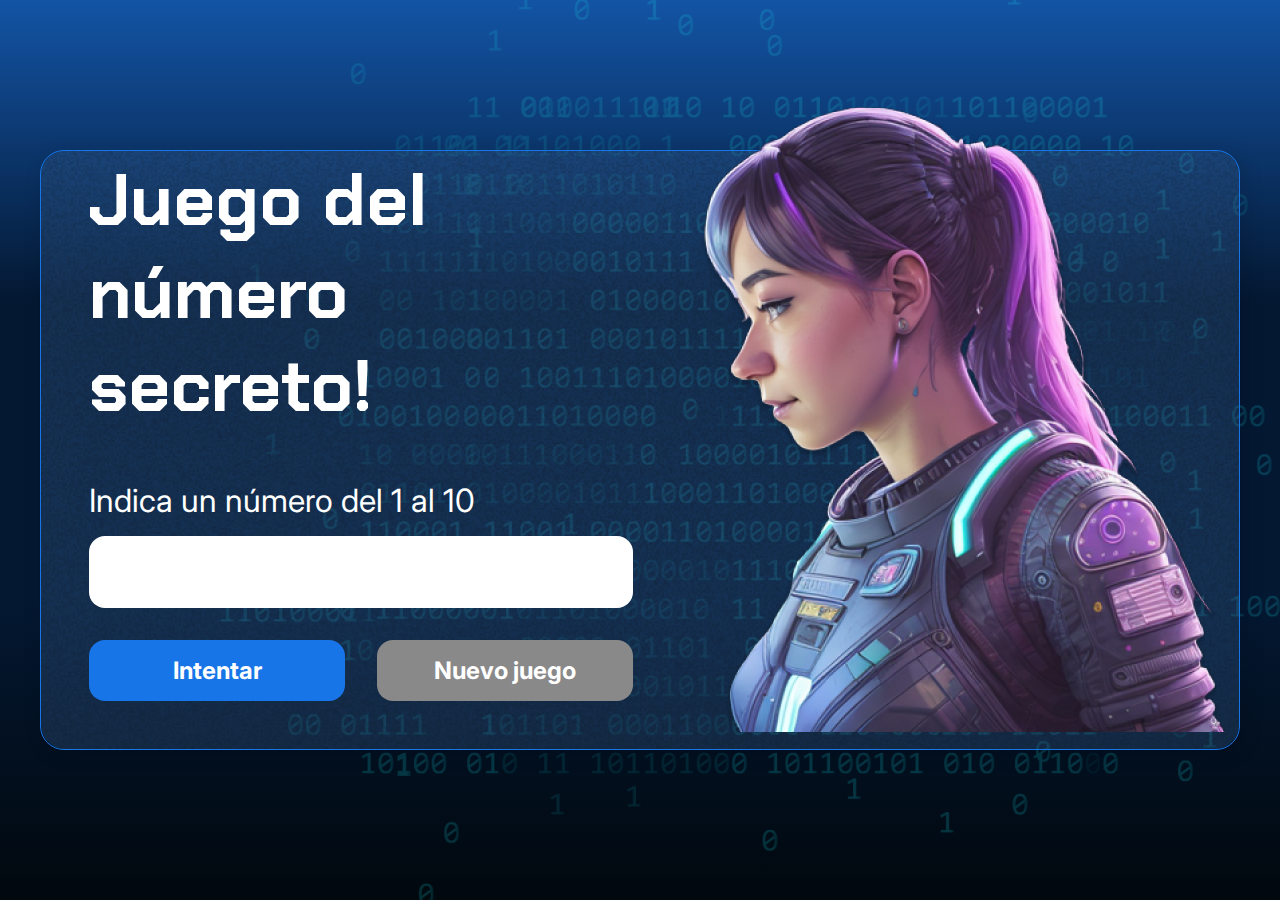
<file: index.html>
<!DOCTYPE html>
<html lang="pt-br">

<head>
    <meta charset="UTF-8">
    <meta name="viewport" content="width=device-width, initial-scale=1.0">
    <link rel="preconnect" href="https://fonts.googleapis.com">
    <link rel="preconnect" href="https://fonts.gstatic.com" crossorigin>
    <link href="https://fonts.googleapis.com/css2?family=Chakra+Petch:wght@700&family=Inter:wght@400;700&display=swap"
        rel="stylesheet">
    <link rel="stylesheet" href="style.css">
    <title>JS Game</title>
</head>

<body>

    <div class="container">
        <div class="container__contenido">
            <div class="container__informaciones">
                <div class="container__texto">
                    <h1></h1>
                    <p class="texto__parrafo"></p>
                </div>
                <input type="number" id="valorUsuario" min="1" max="10" class="container__input">
                <div class="chute container__botones">
                    <button onclick="verificarIntento();" class="container__boton">Intentar</button>
                    <button onclick="reiniciarJuego();" class="container__boton" id="reiniciar" disabled>Nuevo juego</button>
                </div>
            </div>
            <img src="./img/ia.png" alt="Una persona mirando a la izquierda" class="container__imagen-persona" />
        </div>
    </div>




    <script src="app.js" defer></script>
</body>

</html>
</file>
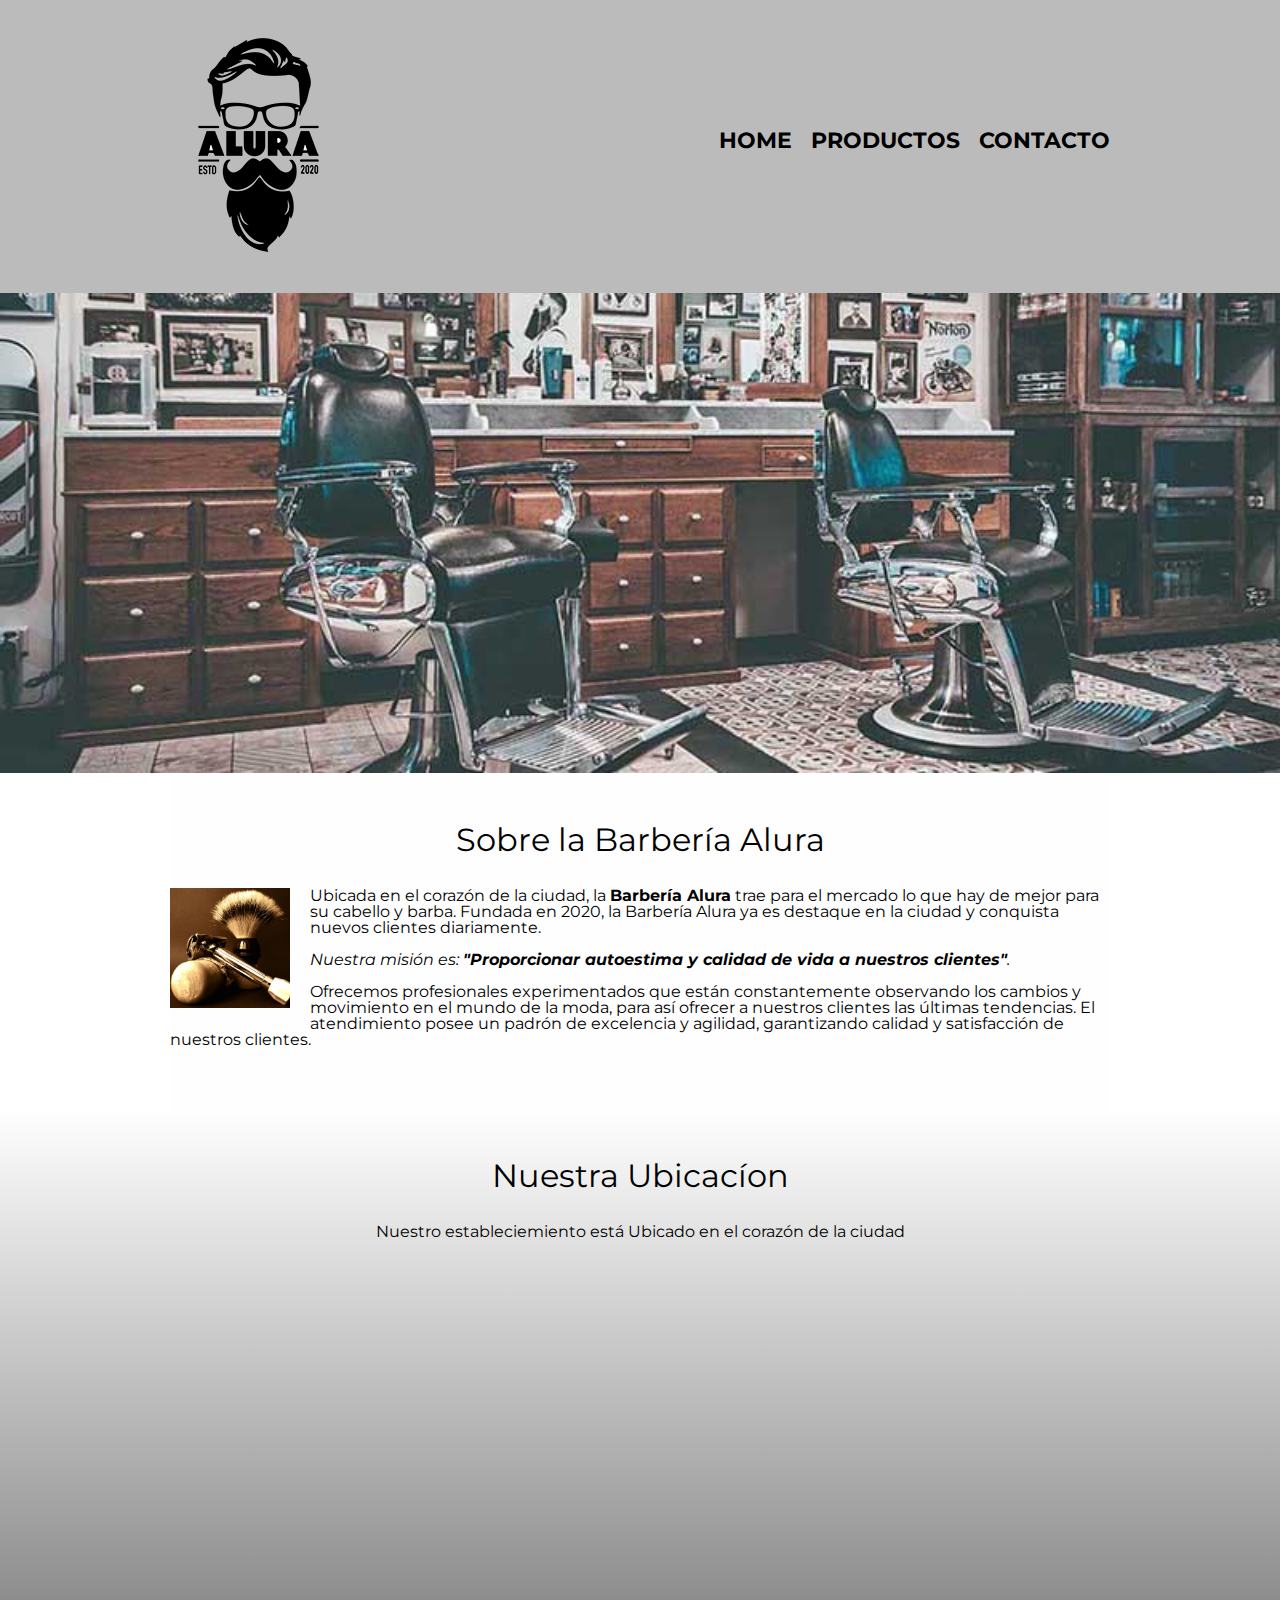
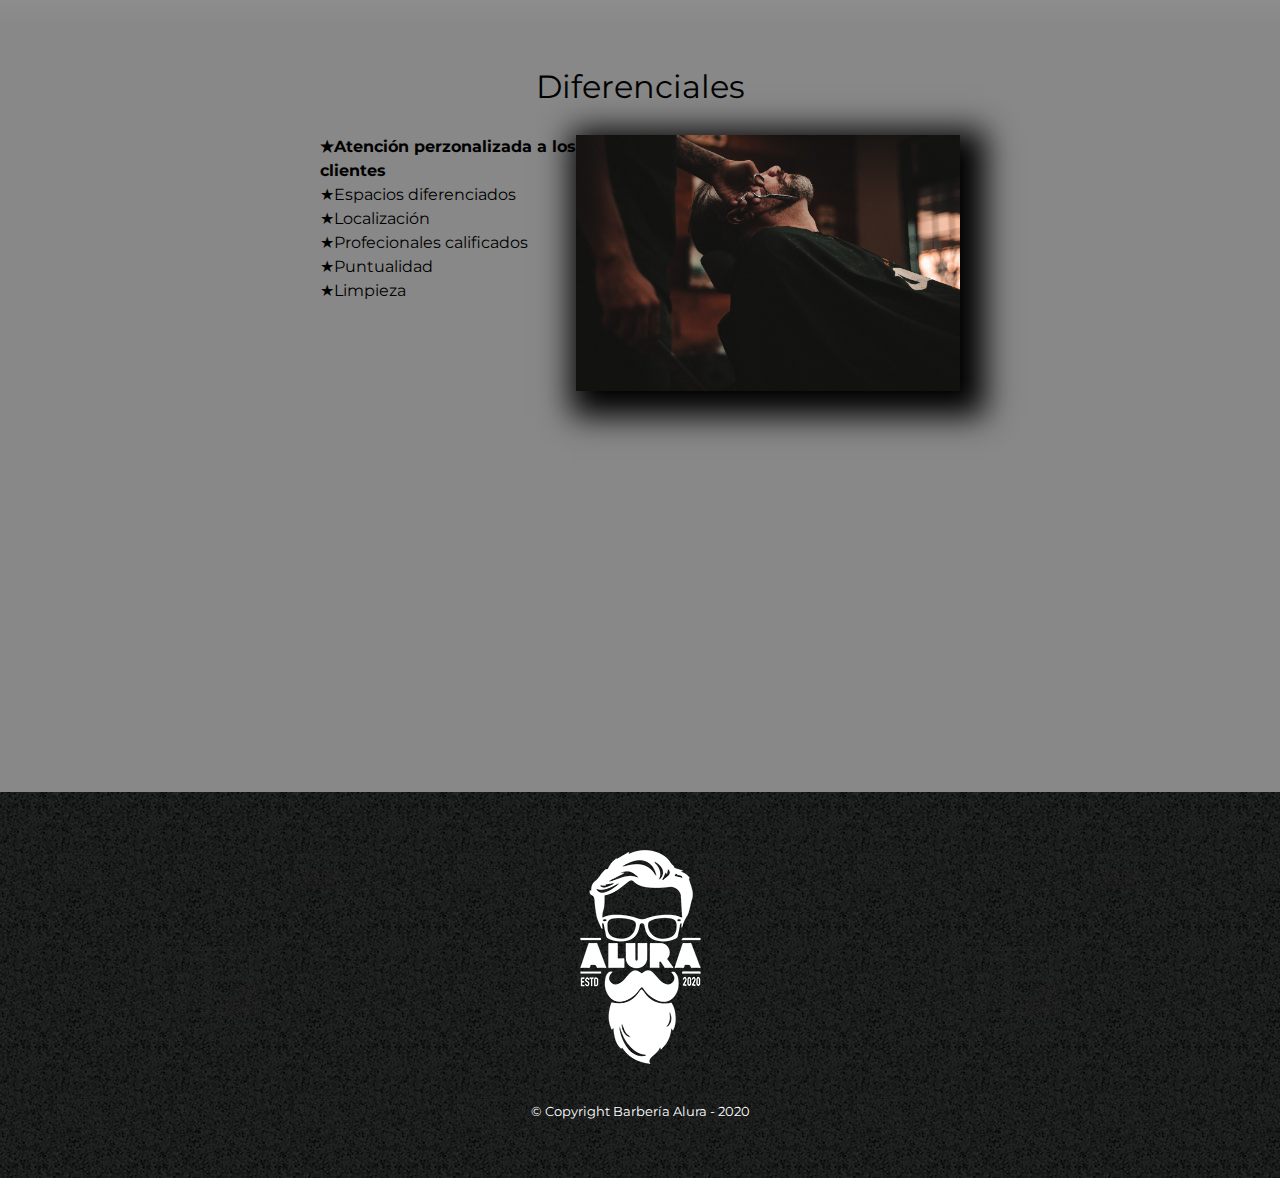
<file: 1742-HTML5 e CSS3 parte1-aula0/index.html>
<!DOCTYPE html>

<html lang="es">

    <head>

       <meta charset="UTF-8">
       <meta name="viewport" content="width=device-width">
       <title>Barbería Alura</title>
       <link rel="stylesheet" href="reset.css/reset.css">
       <link rel="stylesheet" href="style.css">
       <link href="https://fonts.googleapis.com/css?family=Montserrat:wght@300&display=swap" rel="stylesheet">
    </head>

    <body>

        <header>
            <div class="caja">
                <h1><img src="imagenes/imagenes/logo.png"</h1>
                <nav>
                   <ul>
                       <li><a href="index.html">Home</a></li>
                       <li><a href="productos.html">Productos</a></li>
                       <li><a href="contacto.html">Contacto</a></li>
                  </ul>
                </nav>
            </div>
        </header>

        <img class="banner" src="banner/banner/banner.jpg">

        <main>

            <section class="principal">

                <h2 class="titulo-principal">Sobre la Barbería Alura</h2>

                <img class="utensilios" src="imagenes/imagenes/utensilios[1].jpg" alt="utensilios de un barbero.">
    
                <p>Ubicada en el corazón de la ciudad, la <strong>Barbería Alura</strong> trae para el mercado lo que hay de mejor para su cabello y barba. Fundada en 2020, la Barbería Alura ya es destaque en la ciudad y conquista nuevos clientes diariamente.</p>
    
                <p id="misión"><em>Nuestra misión es: <strong>"Proporcionar autoestima y calidad de vida a nuestros clientes"</strong>.</em></p>
    
                <p>Ofrecemos profesionales experimentados que están constantemente observando los cambios y movimiento en el mundo de la moda, para así ofrecer a nuestros clientes las últimas tendencias. El atendimiento posee un padrón de excelencia y agilidad, garantizando calidad y satisfacción de nuestros clientes.</p>
    
            </section>

            <section class="mapa">
                <h3 class="titulo-principal">Nuestra Ubicacíon</h3>
                <p>Nuestro estableciemiento está Ubicado en el corazón de la ciudad</p>

                <div class="mapa-contenido">
                    <iframe src="https://www.google.com/maps/embed?pb=!1m18!1m12!1m3!1d3656.4079777269285!2d-46.63721302542083!3d-23.589697062632403!2m3!1f0!2f0!3f0!3m2!1i1024!2i768!4f13.1!3m3!1m2!1s0x94ce5bd9bb943bf5%3A0x6f642995c970f0fe!2scaelum%20alura!5e0!3m2!1ses-419!2sco!4v1708977259904!5m2!1ses-419!2sco" width="100%" height="300" style="border:0;" allowfullscreen="" loading="lazy" referrerpolicy="no-referrer-when-downgrade"></iframe>

                </div>
                

            </section>
    
            <section class="diferenciales">
    
                <h3 class="titulo-principal">Diferenciales</h3>

                <div class="contenido-diferenciales">
                    <ul class="lista-diferenciales">
                        <li class="items">Atención perzonalizada a los clientes</li>
                        <li class="items">Espacios diferenciados</li>
                        <li class="items">Localización</li>
                        <li class="items">Profecionales calificados</li>
                        <li class="items">Puntualidad</li>
                        <li class="items">Limpieza</li>
                    </ul><img src="diferenciales/diferenciales/diferenciales.jpg" class="imagen-diferenciales">   
        
                </div>

                <div class="video">
                    <iframe width="100%" height="315" src="https://www.youtube.com/embed/wcVVXUV0YUY?si=yTxY4QmFq9bishKh" title="YouTube video player" frameborder="0" allow="accelerometer; autoplay; clipboard-write; encrypted-media; gyroscope; picture-in-picture; web-share" allowfullscreen></iframe>
                </div>
    
    
                
            </section>

            
            


        </main>

        

        <footer>
            <img src="imagenes/imagenes/logo-blanco.png">
            <p class="copyright">&copy Copyright Barbería Alura - 2020</p>
        </footer>


    </body> 
</html>
</file>
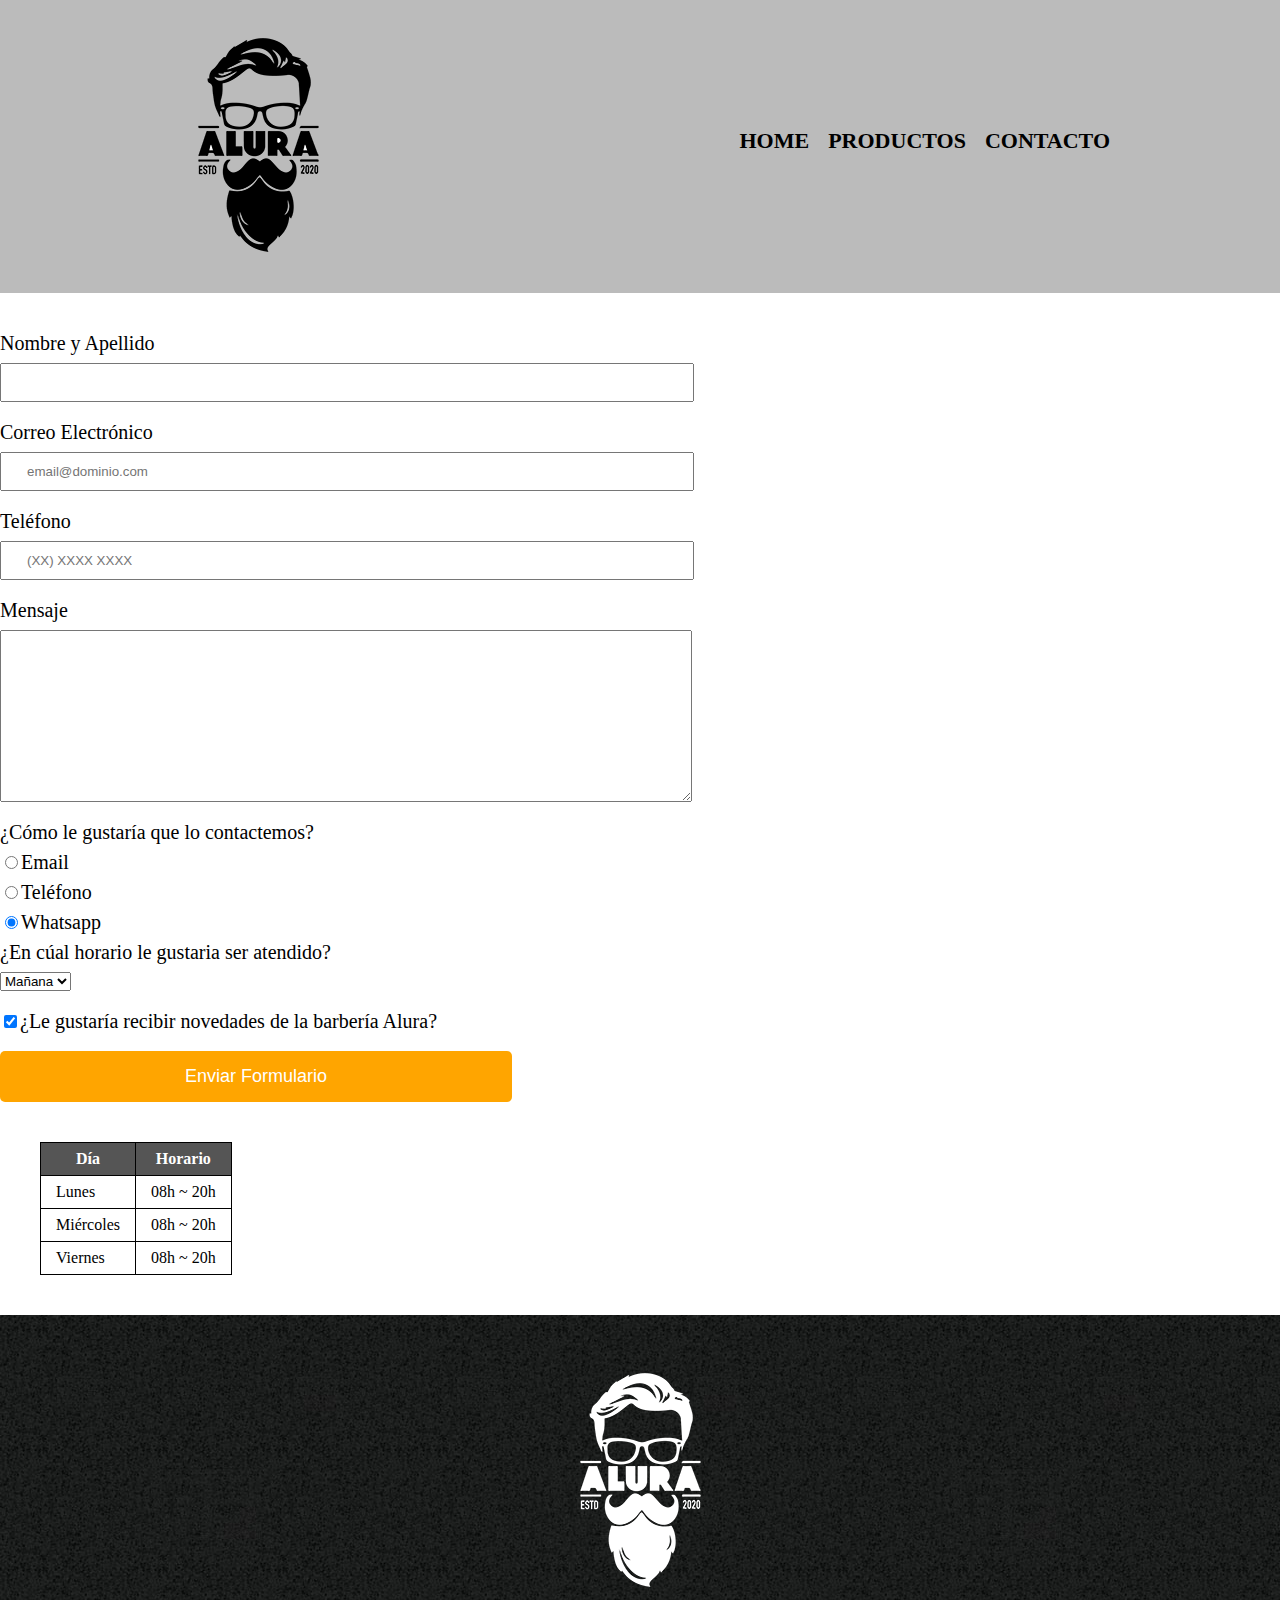
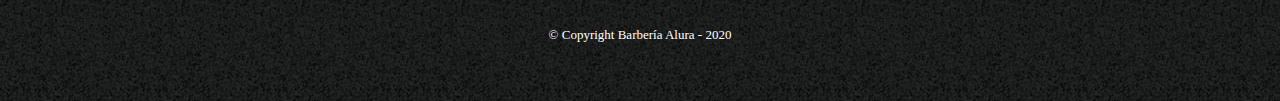
<file: 1742-HTML5 e CSS3 parte1-aula0/contacto.html>
<!DOCTYPE html>

<html>
    <head>
        <meta charset="UTF-8">
        <title>Contacto - Barbería Alura</title>
        <link rel="stylesheet" href="reset.css/reset.css">
        <link rel="stylesheet" href="style.css">
    </head>
    <body>
        <header>
            <div class="caja">
                <h1><img src="imagenes/imagenes/logo.png" alt="Logo de la Barbería Alura"></h1>
                <nav>
                   <ul>
                       <li><a href="index.html">Home</a></li>
                       <li><a href="productos.html">Productos</a></li>
                       <li><a href="contacto.html">Contacto</a></li>
                  </ul>
                </nav>
            </div>
        </header>
        <main>
            <form>
                <label for="nombreyapellido">Nombre y Apellido</label>
                <input type="text" id="nombreyapellido" class="input-padron" required>

                <label for="correoelectronico">Correo Electrónico</label>
                <input type="email" id="correoelectronico" class="input-padron" required
                placeholder="email@dominio.com">

                <label for="telefono">Teléfono</label>
                <input type="tel" id="telefono" class="input-padron" required placeholder="(XX) XXXX XXXX">

                <label for="mensaje">Mensaje</label>
                <textarea cols="70" rows="10" id="mensaje" class="input-padron" required></textarea>

                <fieldset>
                    <legend>¿Cómo le gustaría que lo contactemos?</legend>

                    <label for="radio-email"><input type="radio" name="contacto" value="email" id="radio-email">Email</label>
            
                    <label for="radio-telefono"><input type="radio" name="contacto" value="telefono" id="radio-telefono">Teléfono</label>
                    
                    <label for="radio-whatsapp"><input type="radio" name="contacto" value="whatsapp" id="radio-whatsapp" checked>Whatsapp</label>
                    
                </fieldset>
                
                <fieldset>
                    <legend>¿En cúal horario le gustaria ser atendido?</legend>
                    <select>
                        <option>Mañana</option>
                        <option>Tarde</option>
                        <option>Noche</option>
                    </select>
                </fieldset>
                
                <label class="checkbox"><input type="checkbox" checked>¿Le gustaría recibir novedades de la barbería Alura?</label>

                <input type="submit" value="Enviar Formulario" class="enviar">

            </form>

            <table>
                <thead>
                    <tr>
                        <th>Día</th>
                        <th>Horario</th>
                    </tr>
                </thead>

                <tbody>
                    <tr>
                        <td>Lunes</td>
                        <td>08h ~ 20h</td>
                    </tr>
                    <tr>
                        <td>Miércoles</td>
                        <td>08h ~ 20h</td>
                    </tr>
                    <tr>
                        <td>Viernes</td>
                        <td>08h ~ 20h</td>
                    </tr>
                </tbody>
            </table>
        </main>
        <footer>
            <img src="imagenes/imagenes/logo-blanco.png" alt="Logo de la Barbería Alura">
            <p class="copyright">&copy Copyright Barbería Alura - 2020</p>
        </footer>
    </body>
</html>
</file>
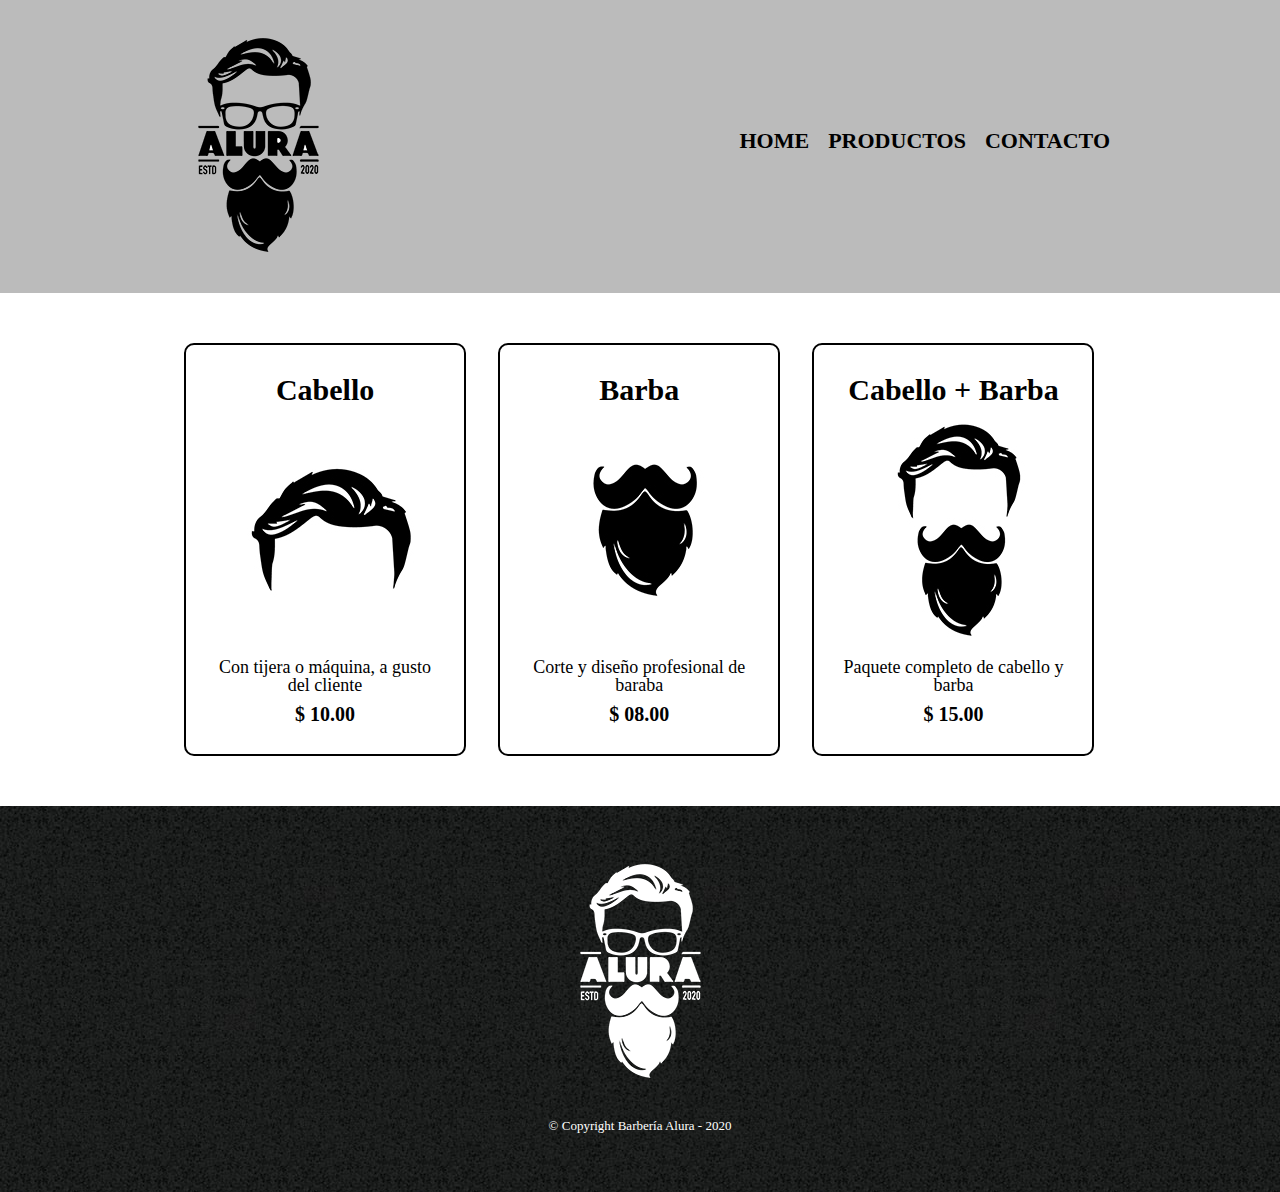
<file: 1742-HTML5 e CSS3 parte1-aula0/productos.html>
<!DOCTYPE html>

<html>
    <head>
        <meta charset="UTF-8">
        <title>Productos - Barbería Alura</title>
        <link rel="stylesheet" href="reset.css/reset.css">
        <link rel="stylesheet" href="style.css">
    </head>
    <body>
        <header>
            <div class="caja">
                <h1><img src="imagenes/imagenes/logo.png"</h1>
                <nav>
                   <ul>
                       <li><a href="index.html">Home</a></li>
                       <li><a href="productos.html">Productos</a></li>
                       <li><a href="contacto.html">Contacto</a></li>
                  </ul>
                </nav>
            </div>
        </header>

        <main>
            <ul class="productos">
                <li>
                    <h2>Cabello</h2>
                    <img src="imagenes/imagenes/cabello.jpg">
                    <p class="producto-descripcion">Con tijera o máquina, a gusto del cliente</p>
                    <p class="producto-precio">$ 10.00</p>
                    
                </li>
                <li>
                    <h2>Barba</h2>
                    <img src="imagenes/imagenes/barba.jpg">
                    <p class="producto-descripcion">Corte y diseño profesional de baraba</p>
                    <p class="producto-precio">$ 08.00</p>
                    
                </li>
                <li>
                    <h2>Cabello + Barba</h2>
                    <img src="imagenes/imagenes/cabello+barba.jpg">
                    <p class="producto-descripcion">Paquete completo de cabello y barba</p>
                    <p class="producto-precio">$ 15.00</p>
                    
                </li>
            </ul>
        </main>

        <footer>
            <img src="imagenes/imagenes/logo-blanco.png">
            <p class="copyright">&copy Copyright Barbería Alura - 2020</p>
        </footer>
    </body>
</html>
</file>
<file: style.css>
* {
    box-sizing: border-box;
    margin: 0;
    padding: 0;
    color: white;
}

body {
    background: linear-gradient(#1354A5 0%, #041832 33.33%, #041832 66.67%, #01080E 100%);
    height: 100vh;
    display: flex;
    align-items: center;
    justify-content: center;
}


body::before {
    background-image: url("img/code.png");
    background-repeat: no-repeat;
    background-position: right;
    content: "";
    display: block;
    position: absolute;
    width: 100%;
    height: 100%;
    opacity: 0.4;
}

.container {
    width: 1200px;
    height: 600px;
    display: flex;
    align-items: center;
    justify-content: space-between;
    border-radius: 24px;
    border: 1px solid #1875E8;
    box-shadow: 4px 4px 20px 0px rgba(1, 8, 14, 0.15);
    background-image: url("img/Ruido.png");
    background-size: 100% 100%;
    position: relative;
}


.container__contenido {
    display: flex;
    align-items: center;
    position: absolute;
    bottom: 0;
}

.container__informaciones {
    flex: 1;
    padding: 3rem;
}

.container__boton {
    border-radius: 16px;
    background: #1875E8;
    padding: 16px 24px;
    width: 100%;
    font-size: 24px;
    font-weight: 700;
    border: none;
    margin-top: 2rem;
}

.container__boton:disabled {
    background: #898989;
}

.container__texto {
    margin: 16px 0 16px 0;
}

.container__texto-azul {
    color: #1875E8;
}

.container__input {
    width: 100%;
    height: 72px;
    border-radius: 16px;
    background-color: #FFF;
    border: none;
    color: #1875E8;
    padding: 2rem;
    font-size: 24px;
    font-weight: 700;
    font-family: 'Inter', sans-serif;
}

.container__botones {
    display: flex;
    gap: 2em;
}

h1 {
    font-family: 'Chakra Petch', sans-serif;
    font-size: 72px;
    padding-bottom: 3rem;
}

p,
button {
    font-family: 'Inter', sans-serif;
}

.texto__parrafo {
    font-size: 32px;
    font-weight: 400;
}
</file>
<file: 1742-HTML5 e CSS3 parte1-aula0/style.css>
body{
    font-family: 'Montserrat' , sans serif;
}

header{
    background-color: #BBBBBB;
    padding: 20px 0;
}

.caja{
    width: 940px;
    position: relative;
    margin: 0 auto;
}

nav{
    position: absolute;
    top: 110px;
    right: 0;
}

nav li{
    display: inline;
    margin: 0 0 0 15px;
}

nav a{
    text-transform: uppercase;
    color: #000000;
    font-weight: bold;
    font-size: 22px;
    text-decoration: none;
}

nav a:hover{
    color: #c78c19;
    text-decoration: underline;
}

.productos{
    width: 940px;
    margin: 0 auto;
    padding: 50px;
}

.productos li{
    display: inline-block;
    text-align: center;
    width: 30%;
    vertical-align: top;
    margin: 0 1.5%;
    padding: 30px 20px;
    box-sizing: border-box;
    border: 2px solid #000000;
    border-radius: 10px;
}

.productos li:hover{
    border-color: #c78c19;
}

.productos li:active{
    border-color: #088c19;
}

.productos h2{
    font-size: 30px;
    font-weight: bold;
}

.productos li:hover h2{
    font-size: 33px;
}

.producto-descripcion{
    font-size: 18px;
}

.producto-precio{
    font-size: 20px;
    font-weight: bold;
    margin-top: 10px;
}

footer{
    text-align: center;
    background: url(imagenes/imagenes/bg.jpg);
    padding:40px;
}

.copyright{
    color: #FFFFFF;
    font-size: 13px;
    margin: 20px;
}


form{
    margin: 40px 0;
}

form label, form legend{
    display: block;
    font-size: 20px;
    margin: 0 0 10px;
}

.input-padron{
    display: block;
    margin: 0 0 20px;
    padding: 10px 25px;
    width: 50%;
}

.checkbox{
    margin: 20px 0;
}

.enviar{
    width: 40%;
    padding: 15px 0;
    font-size: 18px;
    font weight: bold;
    color: white;
    background: orange;
    border: none;
    border-radius: 5px;
    transition: 1s all;
    cursor: pointer;
}

.enviar:hover{
    background: darkorange;
    transform: scale(1.2);
}

table{
    margin: 40px 40px;
}

thead{
    background: #555555;
    color: white;
    font-weight: bold;
}

td,th{
    border: 1px solid #000000;
    padding: 8px 15px;

}

/*CSS para nuestra home*/

.banner{
    width: 100%;
}

.principal{
    padding: 3em 0;
    background: #FEFEFE;
    width: 940px;
    margin: 0 auto;
}

.titulo-principal{
    text-align: center;
    font-size: 2em;
    margin: 0 0 1em;
    clear: left;
}


.principal p{
    margin: 0 0 1em;
}

.principal strong{
    font-weight: bold;
}

.principal em{
    font-style: italic;
}

.utensilios{
    width: 120px;
    float: left;
    margin: 0 20px 20px 0;
}

.mapa{
    padding: 3em 0;
    background: linear-gradient(#FEFEFE,#888888);
}

.mapa p{
    margin: 0 0 2em;
    text-align: center;
}

.mapa-contenido{
    width: 940px;
    margin: 0 auto;
}

.diferenciales{
    padding: 3em 0;
    background: #888888;
}

.contenido-diferenciales{
    width: 640px;
    margin: 0 auto;
}

.lista-diferenciales{
    width: 40%;
    display: inline-block;
    vertical-align: top;
}

.items{
    line-height: 1.5;
}

.items:before{
    content: "★";
}

.items:first-child{
    font-weight: bold;
}

.imagen-diferenciales{
    width: 60%;
    transition: 400ms;
    box-shadow: 10px 10px 30px 15px #000000;


}

.imagen-diferenciales:hover{
    opacity: 0.3;
}

.video{
    width: 560px;
    margin: 1em auto;
}

@media screen and (max-width:480px){
    h1{
        text-align: center;
    }
    nav{
        position: static;
    }
    .caja, .principal, .mapa-contenido, .contenido-diferenciales, .video{
        width: auto;
    }
    .lista-diferenciales, .imagen-diferenciales{
        width: 100%;
    }
}
</file>
